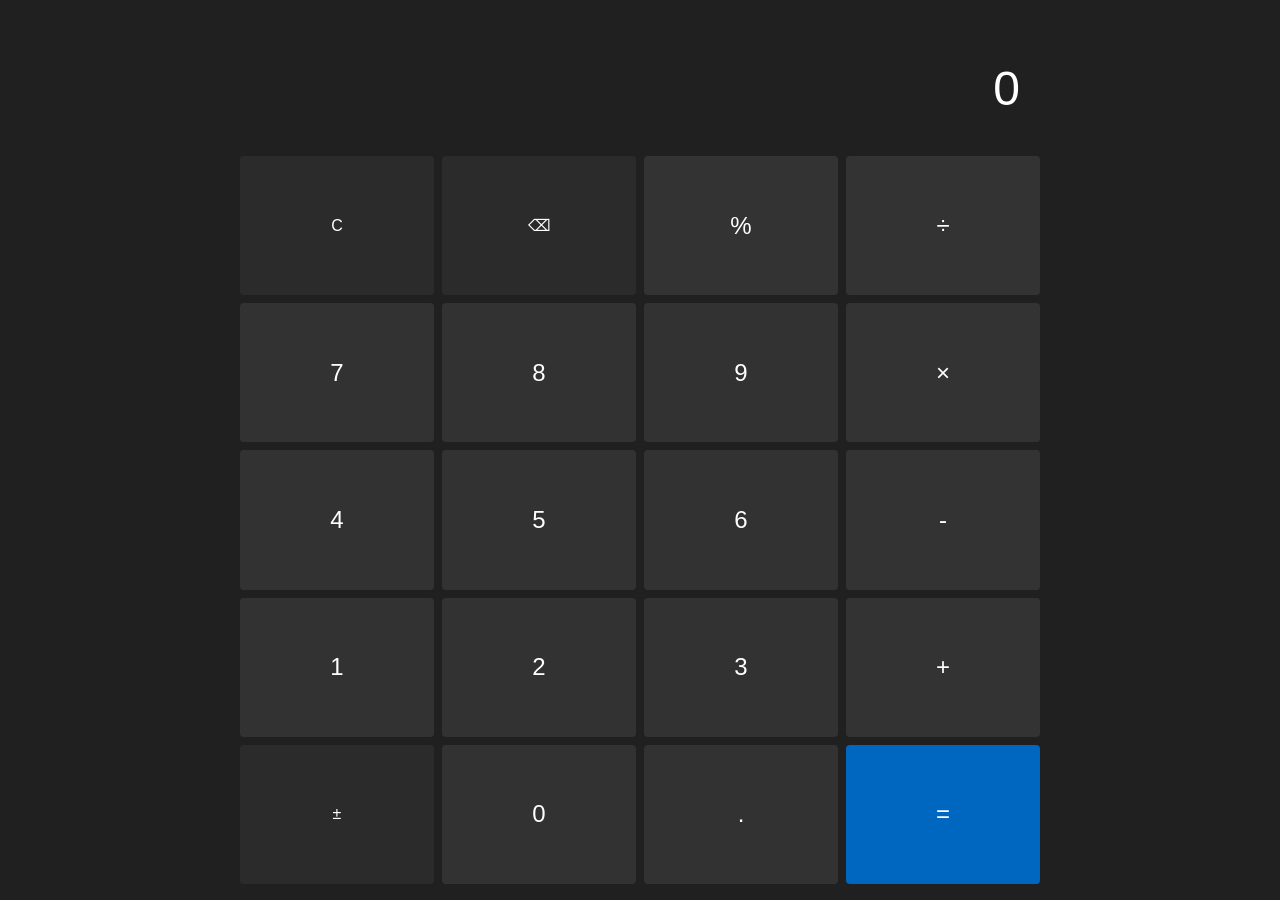
<file: templates/login.html>
<!DOCTYPE html>
<html lang="en">
<head>
    <meta charset="UTF-8">
    <meta name="viewport" content="width=device-width, initial-scale=1.0, maximum-scale=1.0, user-scalable=no">
    <!-- iOS specific meta tags -->
    <meta name="apple-mobile-web-app-capable" content="yes">
    <meta name="apple-mobile-web-app-status-bar-style" content="black-translucent">
    <meta name="apple-mobile-web-app-title" content="Inventory">
    <title>Login - Inventory System</title>
    <style>
        :root {
            --calc-bg: #202020;
            --btn-operator: #333333;
            --btn-number: #323232;
            --btn-function: #2b2b2b;
            --btn-equals: #0067c0;
            --text-color: #ffffff;
            --form-bg: rgba(0, 0, 0, 0.9);
        }

        /* Prevent double-tap zoom */
        * {
            touch-action: manipulation;
        }

        body {
            background-color: var(--calc-bg);
            min-height: 100vh;
            margin: 0;
            padding: 0;
            display: flex;
            align-items: stretch;
            justify-content: center;
            font-family: -apple-system, BlinkMacSystemFont, "Segoe UI", Roboto, sans-serif;
            position: relative;
            overflow: hidden;
            touch-action: manipulation;
        }

        .calculator-wrapper {
            width: 100%;
            max-width: 100%;
            background-color: var(--calc-bg);
            border-radius: 0;
            padding: clamp(8px, 2vw, 16px);
            box-shadow: none;
            box-sizing: border-box;
            min-height: 100vh;
            display: flex;
            flex-direction: column;
        }

        .calculator-wrapper.show {
            display: flex;
        }

        .display {
            background-color: var(--calc-bg);
            color: var(--text-color);
            text-align: right;
            padding: clamp(10px, 3vw, 20px);
            font-size: clamp(24px, 5vw, 48px);
            margin-bottom: clamp(10px, 2vw, 20px);
            min-height: clamp(80px, 15vh, 120px);
            max-width: 800px;
            width: 100%;
            margin-left: auto;
            margin-right: auto;
            display: flex;
            flex-direction: column;
            justify-content: flex-end;
            align-items: flex-end;
            box-sizing: border-box;
        }

        .display .previous {
            font-size: clamp(14px, 3vw, 18px);
            color: #888;
            min-height: 20px;
            margin-bottom: 5px;
        }

        .display .current {
            font-size: clamp(36px, 6vw, 48px);
            word-break: break-all;
            max-width: 100%;
        }

        .buttons {
            display: grid;
            grid-template-columns: repeat(4, 1fr);
            gap: clamp(4px, 1vw, 8px);
            max-width: 800px;
            width: 100%;
            margin: 0 auto;
            flex: 1;
        }

        .btn {
            border: none;
            font-size: clamp(16px, 3vw, 24px);
            color: var(--text-color);
            background-color: var(--btn-number);
            cursor: pointer;
            transition: background-color 0.2s;
            padding: clamp(8px, 2vw, 20px) 0;
            min-height: clamp(40px, 8vh, 60px);
            border-radius: 4px;
            width: 100%;
            box-sizing: border-box;
        }

        .btn:hover {
            background-color: #404040;
        }

        .btn:active {
            background-color: #505050;
        }

        .btn.function {
            background-color: var(--btn-function);
            font-size: 16px;
        }

        .btn.operator {
            background-color: var(--btn-operator);
        }

        .btn.equals {
            background-color: var(--btn-equals);
        }

        .btn.equals:hover {
            background-color: #0078d4;
        }

        .login-overlay {
            position: fixed;
            top: 0;
            left: 0;
            right: 0;
            bottom: 0;
            background-color: var(--form-bg);
            display: none;
            align-items: center;
            justify-content: center;
            z-index: 1000;
        }

        .login-overlay.show {
            display: flex;
        }

        .login-form {
            background-color: #2c2c2e;
            padding: 40px;
            border-radius: 8px;
            width: 90%;
            max-width: 320px;
        }

        .login-form h2 {
            color: var(--text-color);
            margin-bottom: 20px;
            text-align: center;
        }

        .form-group {
            margin-bottom: 20px;
        }

        .form-group label {
            display: block;
            color: var(--text-color);
            margin-bottom: 8px;
        }

        .form-group input {
            width: 100%;
            padding: 10px;
            border: none;
            border-radius: 4px;
            background-color: #3c3c3e;
            color: var(--text-color);
            font-size: 16px;
        }

        .login-buttons {
            display: flex;
            gap: 10px;
            margin-top: 20px;
        }

        .login-buttons button {
            flex: 1;
            padding: 10px;
            border: none;
            border-radius: 4px;
            font-size: 16px;
            cursor: pointer;
        }

        .login-buttons .cancel-btn {
            background-color: #3c3c3e;
            color: var(--text-color);
        }

        .login-buttons .submit-btn {
            background-color: var(--btn-equals);
            color: var(--text-color);
        }
    </style>
    <script>
        // Prevent zooming
        document.addEventListener('touchstart', (event) => {
            if (event.touches.length > 1) {
                event.preventDefault();
            }
        }, { passive: false });
        
        let lastTouchEnd = 0;
        document.addEventListener('touchend', (event) => {
            const now = (new Date()).getTime();
            if (now - lastTouchEnd <= 300) {
                event.preventDefault();
            }
            lastTouchEnd = now;
        }, { passive: false });
    </script>
</head>
<body>
    <div class="calculator-wrapper">
        <div class="display">
            <div class="previous"></div>
            <div class="current">0</div>
        </div>

        <div class="buttons">
            <button class="btn function" data-key="Escape">C</button>
            <button class="btn function" data-key="Backspace">⌫</button>
            <button class="btn operator" data-key="%">%</button>
            <button class="btn operator" data-key="/">÷</button>
            
            <button class="btn" data-key="7">7</button>
            <button class="btn" data-key="8">8</button>
            <button class="btn" data-key="9">9</button>
            <button class="btn operator" data-key="*">×</button>
            
            <button class="btn" data-key="4">4</button>
            <button class="btn" data-key="5">5</button>
            <button class="btn" data-key="6">6</button>
            <button class="btn operator" data-key="-">-</button>
            
            <button class="btn" data-key="1">1</button>
            <button class="btn" data-key="2">2</button>
            <button class="btn" data-key="3">3</button>
            <button class="btn operator" data-key="+">+</button>
            
            <button class="btn function" data-key="n">±</button>
            <button class="btn" data-key="0">0</button>
            <button class="btn" data-key=".">.</button>
            <button class="btn equals" data-key="Enter">=</button>
        </div>
    </div>

    <div class="login-overlay">
        <div class="login-form">
            <h2>Login</h2>
            <form id="loginForm" method="POST" action="{{ url_for('login') }}">
                <div class="form-group">
                    <label for="username">Username</label>
                    <input type="text" id="username" name="username" required autocomplete="username">
                </div>
                <div class="form-group">
                    <label for="password">Password</label>
                    <input type="password" id="password" name="password" required autocomplete="current-password">
                </div>
                <div class="form-group">
                    <label for="totp_token">2FA Code (if enabled)</label>
                    <input type="text" id="totp_token" name="totp_token" autocomplete="one-time-code" inputmode="numeric" pattern="[0-9]*">
                </div>
                <div class="login-buttons">
                    <button type="button" class="cancel-btn" onclick="hideLoginForm()">Cancel</button>
                    <button type="submit" class="submit-btn">Login</button>
                </div>
            </form>
        </div>
    </div>

    <script>
        let currentValue = '0';
        let previousValue = '';
        let operator = '';
        let shouldResetDisplay = false;
        const display = document.querySelector('.display .current');
        const previousDisplay = document.querySelector('.display .previous');
        const loginOverlay = document.querySelector('.login-overlay');
        const calculatorWrapper = document.querySelector('.calculator-wrapper');
        
        // Always show calculator first
        document.addEventListener('DOMContentLoaded', function() {
            clearDisplay();
        });

        function showLoginForm() {
            loginOverlay.classList.add('show');
            clearDisplay();
        }

        function hideLoginForm() {
            loginOverlay.classList.remove('show');
            clearDisplay();
        }

        function calculate() {
            if (!operator || !previousValue) {
                // Check for login code
                if (currentValue === '9999') {
                    showLoginForm();
                    return;
                }
                return;
            }

            let result;
            const prev = parseFloat(previousValue);
            const current = parseFloat(currentValue);

            switch(operator) {
                case '+':
                    result = prev + current;
                    break;
                case '-':
                    result = prev - current;
                    break;
                case '×':
                    result = prev * current;
                    break;
                case '÷':
                    result = prev / current;
                    break;
            }

            currentValue = result.toString();
            operator = '';
            previousValue = '';
            updateDisplay();
            shouldResetDisplay = true;

            // Check result for login code
            if (currentValue === '9999') {
                showLoginForm();
            }
        }

        function updateDisplay() {
            display.textContent = currentValue;
            if (previousValue && operator) {
                previousDisplay.textContent = `${previousValue} ${operator}`;
            } else {
                previousDisplay.textContent = '';
            }
        }

        function appendNumber(num) {
            if (currentValue === '0' || shouldResetDisplay) {
                currentValue = num;
                shouldResetDisplay = false;
            } else {
                currentValue += num;
            }
            updateDisplay();
        }

        function appendDecimal() {
            if (!currentValue.includes('.')) {
                currentValue += '.';
                updateDisplay();
            }
        }

        function clearDisplay() {
            currentValue = '0';
            previousValue = '';
            operator = '';
            updateDisplay();
        }

        function backspace() {
            if (currentValue.length > 1) {
                currentValue = currentValue.slice(0, -1);
            } else {
                currentValue = '0';
            }
            updateDisplay();
        }

        function toggleSign() {
            currentValue = (parseFloat(currentValue) * -1).toString();
            updateDisplay();
        }

        function percentage() {
            currentValue = (parseFloat(currentValue) / 100).toString();
            updateDisplay();
        }

        function setOperator(op) {
            if (operator && previousValue) {
                calculate();
            }
            previousValue = currentValue;
            operator = op;
            shouldResetDisplay = true;
        }

        // Add keyboard support
        document.addEventListener('keydown', (event) => {
            const key = event.key;
            
            // Prevent default behavior for calculator keys
            if (/[\d\+\-\*\/\.\%]/.test(key) || 
                key === 'Enter' || 
                key === 'Escape' || 
                key === 'Backspace' ||
                key === 'n') {
                event.preventDefault();
            }

            // Find and click the corresponding button
            const button = document.querySelector(`button[data-key="${key}"]`);
            if (button) {
                button.click();
                button.classList.add('active');
                setTimeout(() => button.classList.remove('active'), 100);
            }
        });

        // Add click handlers for buttons
        document.querySelectorAll('.btn').forEach(button => {
            button.addEventListener('click', () => {
                const value = button.textContent;
                
                if (value >= '0' && value <= '9') {
                    appendNumber(value);
                } else if (value === '.') {
                    appendDecimal();
                } else if (value === 'C') {
                    clearDisplay();
                } else if (value === '⌫') {
                    backspace();
                } else if (value === '±') {
                    toggleSign();
                } else if (value === '%') {
                    percentage();
                } else if (['+', '-', '×', '÷'].includes(value)) {
                    setOperator(value);
                } else if (value === '=') {
                    calculate();
                }
            });
        });

        // Initialize display
        updateDisplay();

        // Prevent calculator keyboard events when focused on login form
        document.querySelectorAll('.login-form input').forEach(input => {
            input.addEventListener('keydown', (event) => {
                event.stopPropagation();
            });
        });

        // Enable form submission with Enter key
        document.getElementById('loginForm').addEventListener('keydown', (event) => {
            event.stopPropagation();
        });
    </script>
</body>
</html>
</file>
